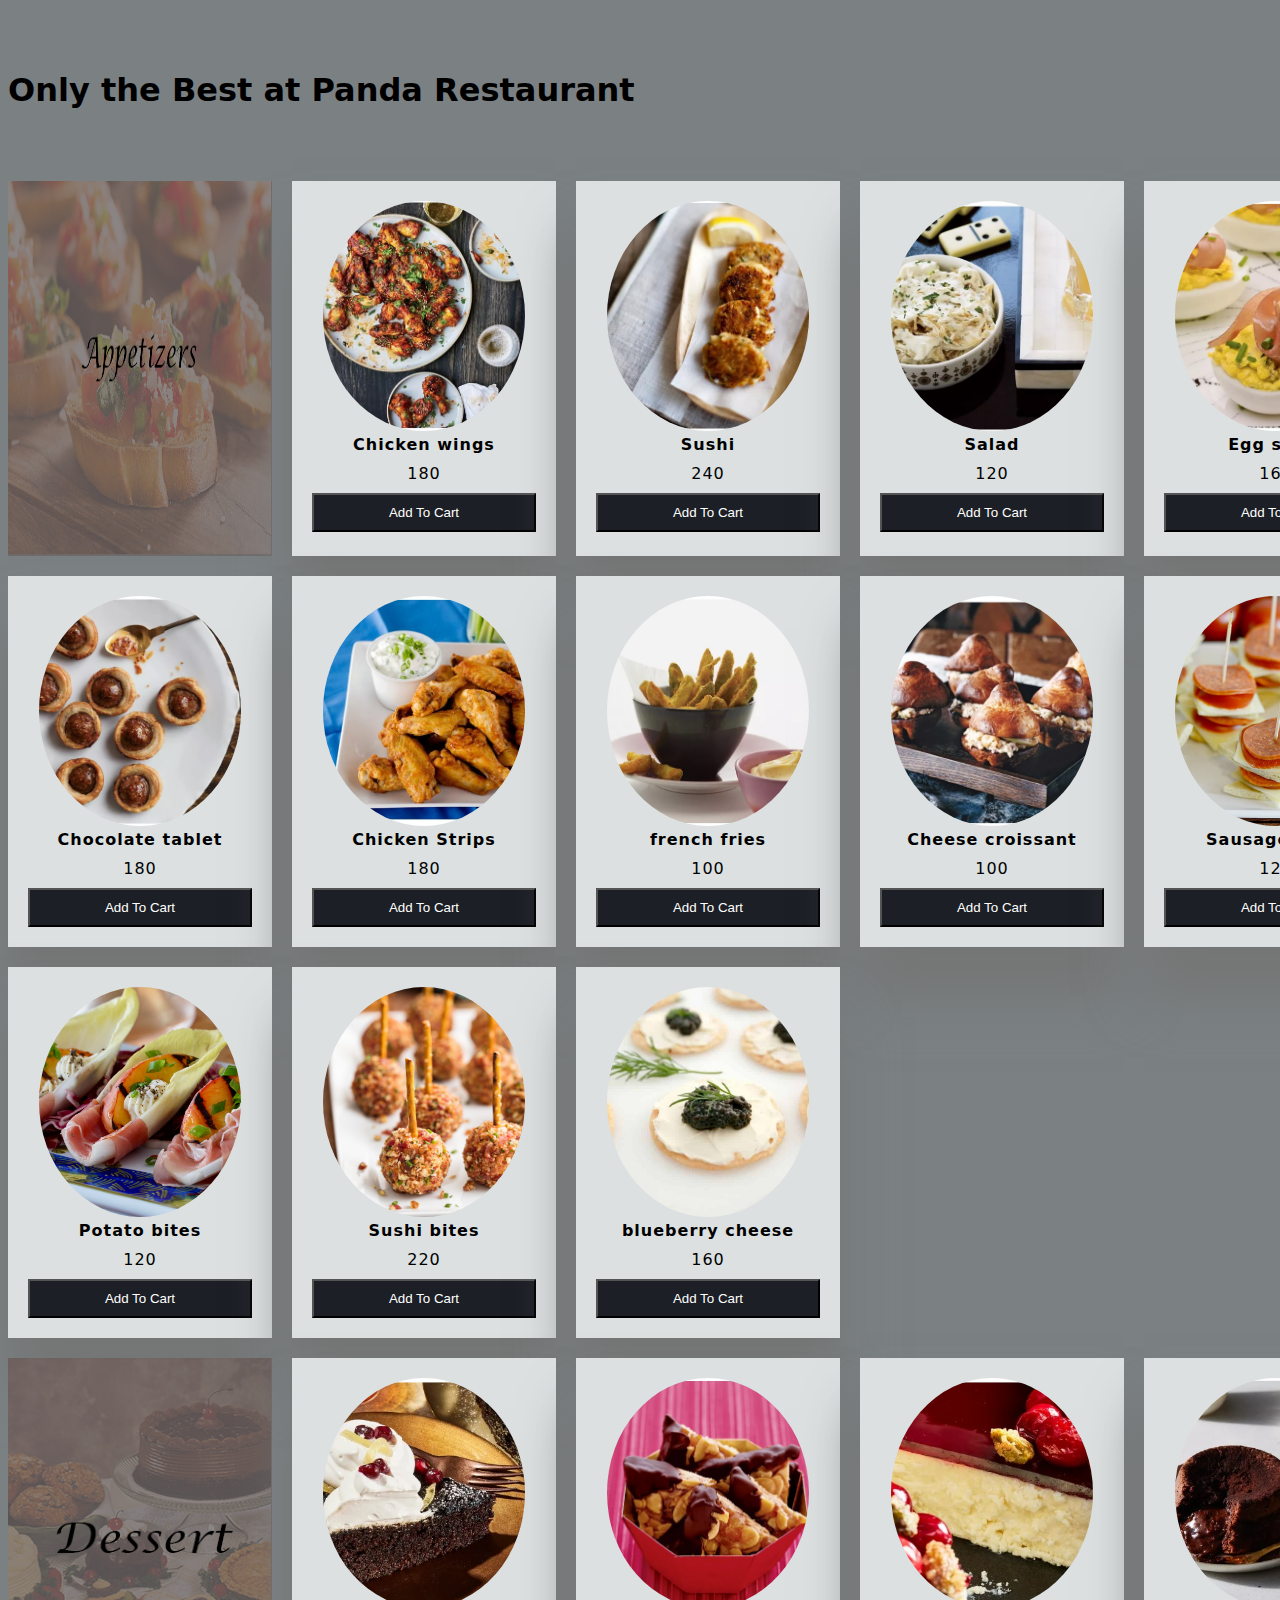
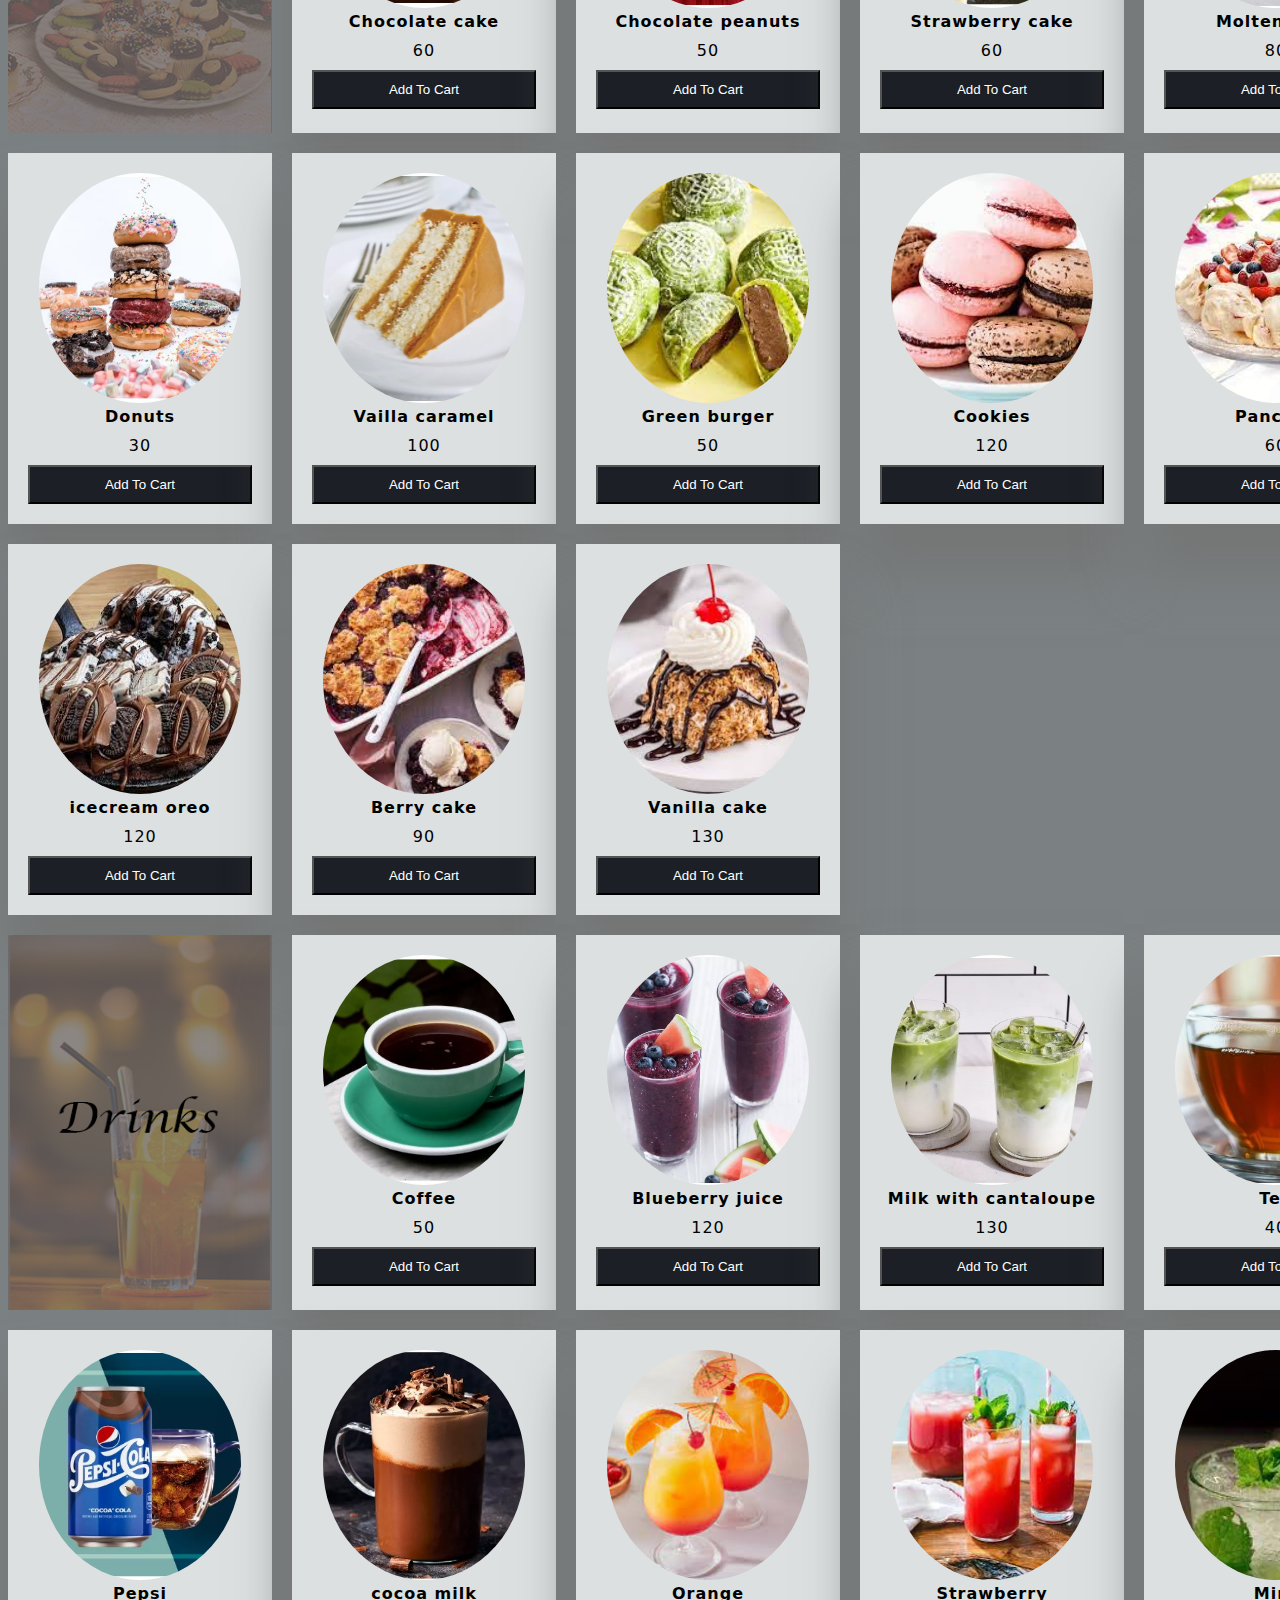
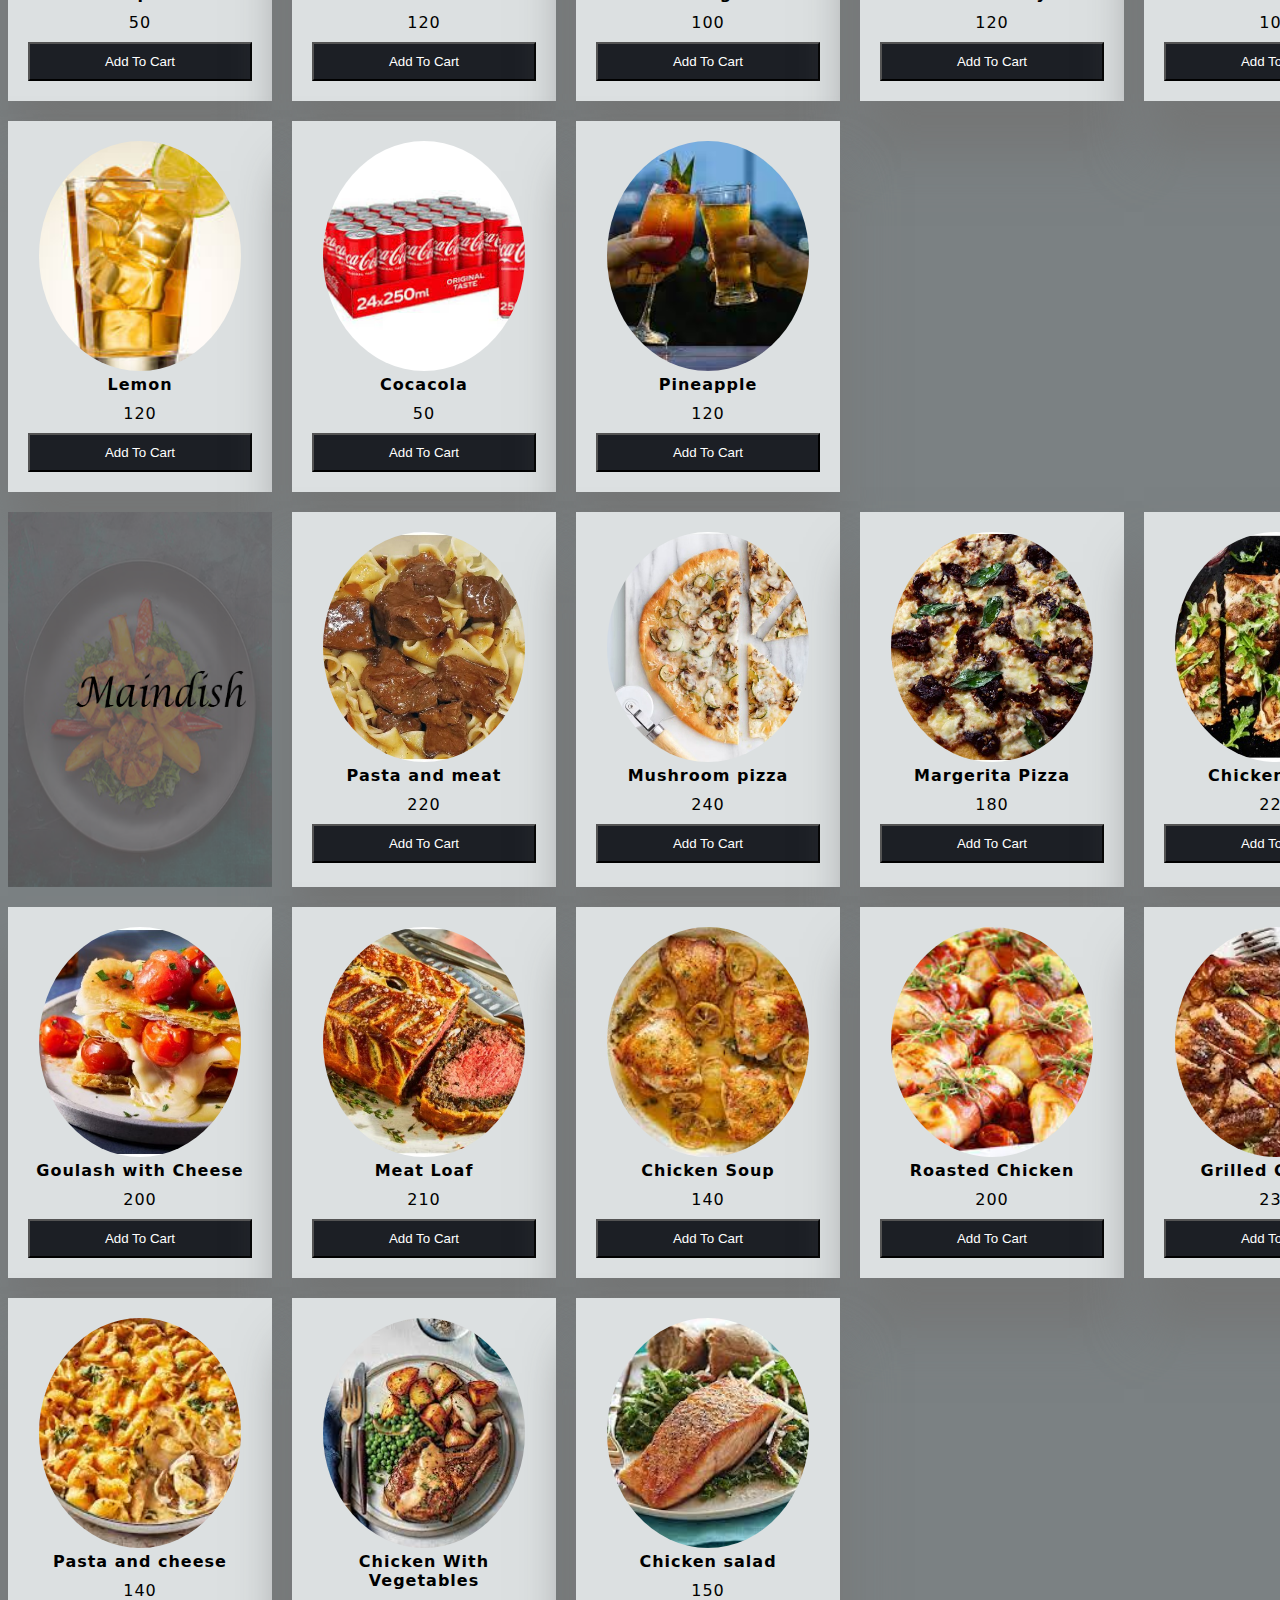
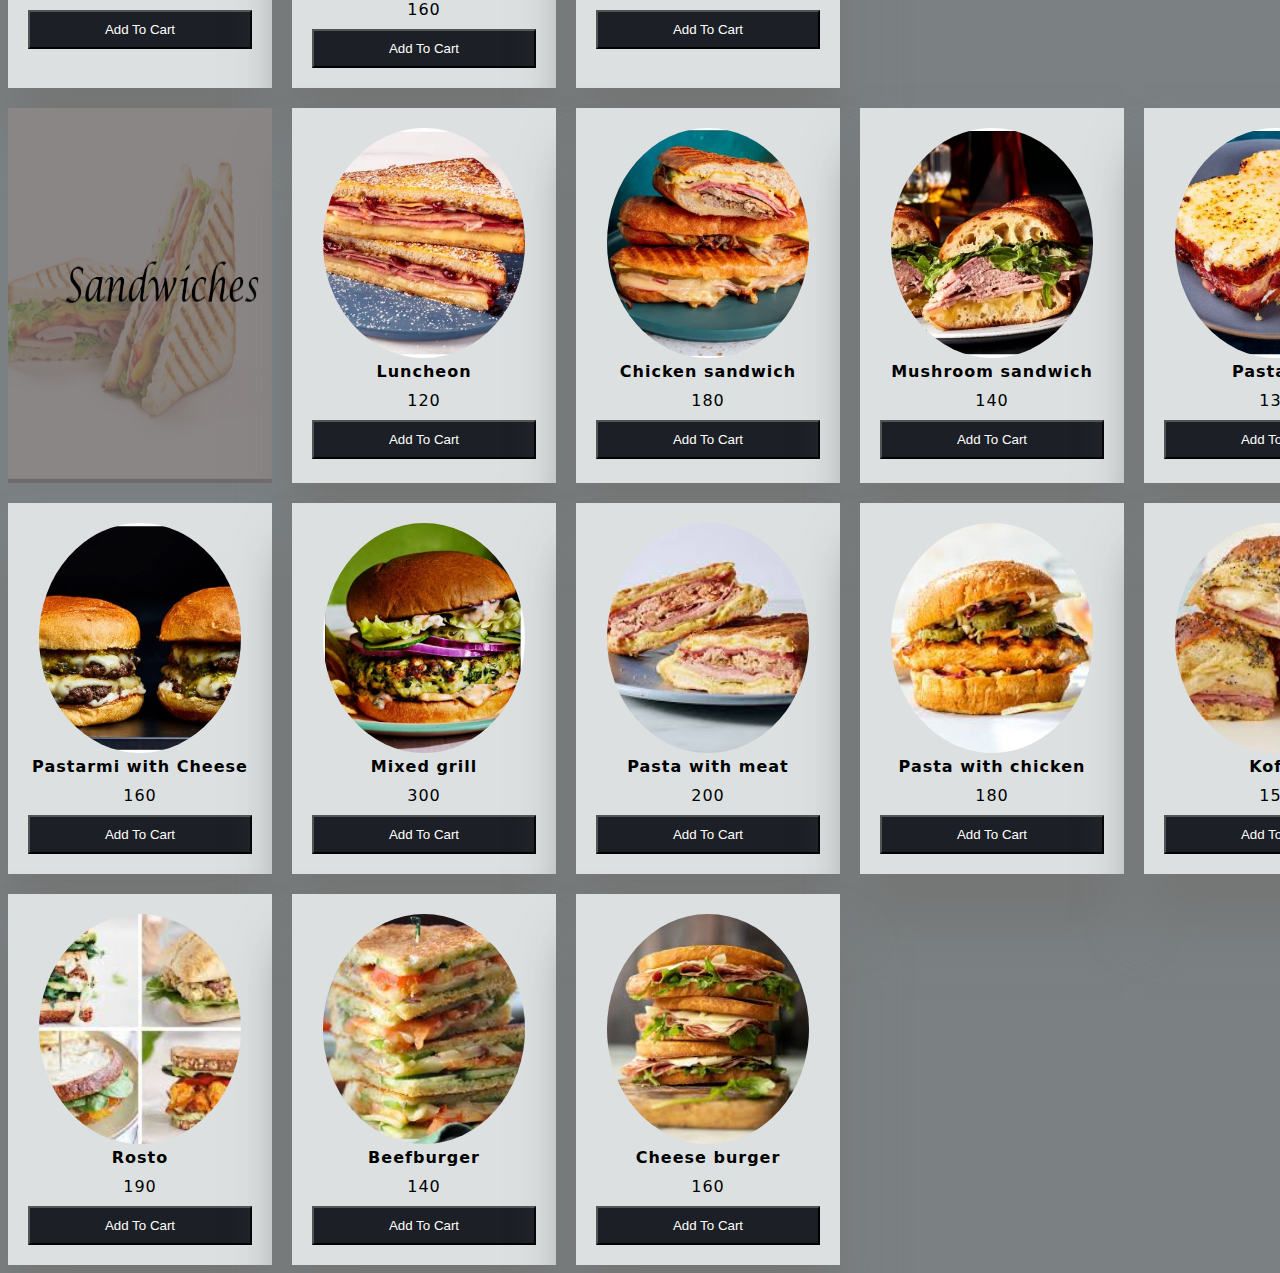
<file: panda/index.html>
<!DOCTYPE html>
<html lang="en">
<head>
    <meta charset="UTF-8">
    <meta http-equiv="X-UA-Compatible" content="IE=edge">
    <meta name="viewport" content="width=device-width, initial-scale=1.0">
    <title>Panda Restaurant</title>
    <link rel="stylesheet" href="menu.css">
    <link rel="icon" href="./material/favicon.ico">
</head>
<body class="">  
    
    <div class="container">
        <header>
            <nav class="navbar">
                <h1>Only the Best at Panda Restaurant</h1>
            </nav>
            <div class="shopping">
                <img src="material/shopping.svg">
                <span class="quantity">0</span>
            </div>
        </header>

        <div class="list">
        </div>
    </div>
    <div class="card">
        <h1>Cart</h1>
        <ul class="listCard">
        </ul>
        <div class="checkOut"> 
            <div id="totalPrice" class="total">0</div>
            <div class="closeShopping">Close</div>
        </div>
    </div>
    <script src="app.js"></script>
</body>
</html>
</file>
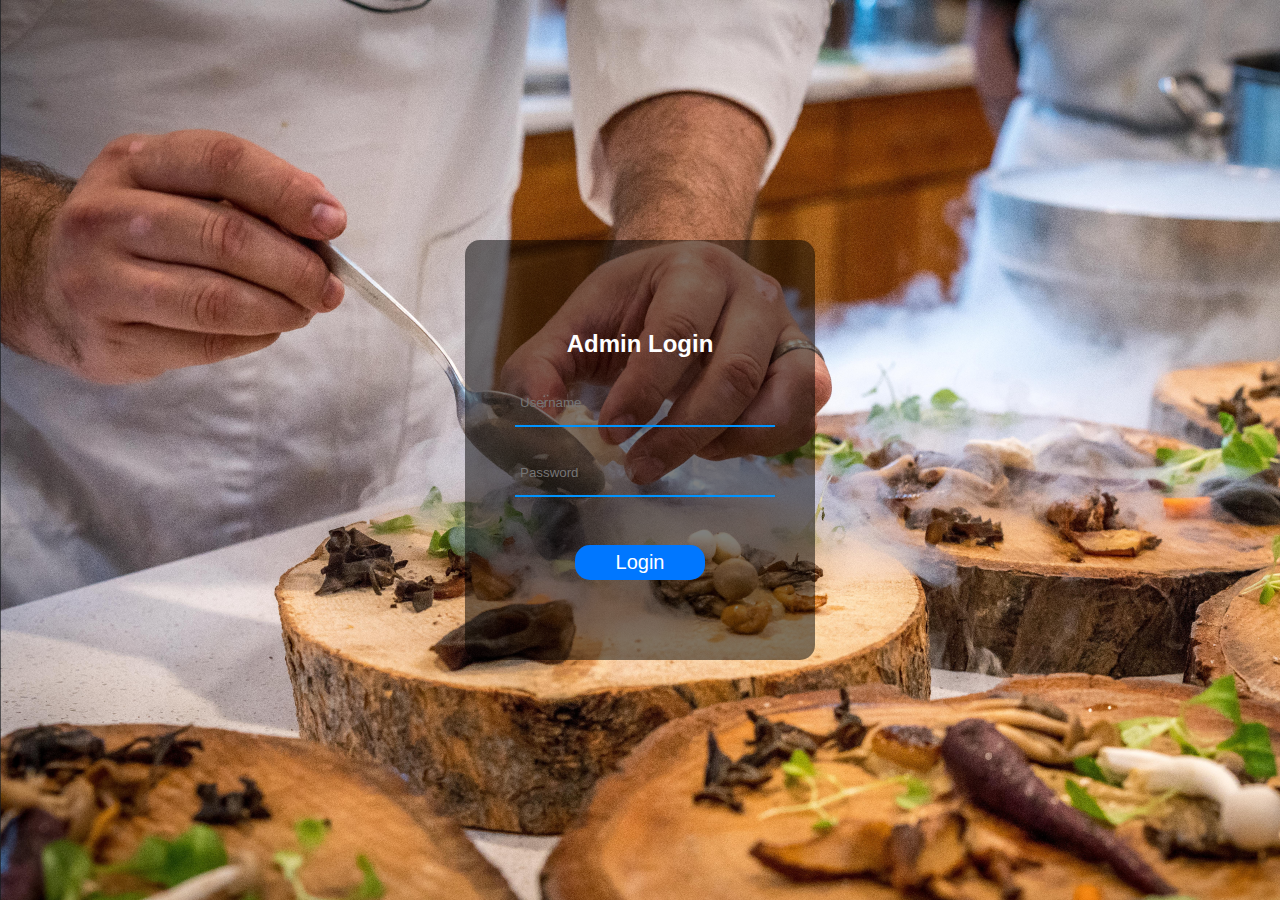
<file: login.html>
<!DOCTYPE html>
<html lang="en">
<head>
    <meta charset="UTF-8">
    <meta name="viewport" content="width=device-width, initial-scale=1.0">
    <title>Login</title>
    <link rel="icon" href="favicon.ico">
</head>
<body>
    
    <form action="login.php" method="post">
        <h2>Admin Login</h2>
        <input type="text" name="username" placeholder="Username">
        <input type="password" name="password" placeholder="Password">
        <input type="submit" value="Login">
    </form>
</body>
</html>
<style>
    body {
    font-family:  sans-serif;
    background-color: #f2f2f2;
    margin: 0;
    padding: 0;
    background: url(pexels-elevate-1267320.jpg);

}
form {
    position: absolute;
    top: 50%;
    left: 50%;
    transform: translate(-50% , -50%);
    width: 350px;
    height: 420px;
    background: rgba(0, 0, 0, .5);
    border-radius: 15px;
    box-sizing: border-box;
}

h2 {
    text-align: center;
    margin-top: 90px;  
    color: #fff;
}



label {
    display: block;
    margin-bottom: 5px;
}

input[type="text"],[type="password"] {
    position: absolute;
    outline: none;
    border: none;
    width: 250px;
    height: 35px;
    border-bottom: 2px solid #0094ff;
    background: none;
    padding: 5px;
    color: #fff;
}
input[type="text"]{
    top: 140px;
    left: 50px;
}
[type="password"]{
    top: 210px;
    left: 50px;
}

    input[value="Login"] {
    position: absolute;
    top: 305px;
    left: 110px;
    width: 130px;
    height: 35px;
    background: #0077ff;
    border: none;
    outline: none;
    color: #fff;
    border-radius: 15px;
    font-size: 20px;
    }

button:hover {
    background:#fff;
    color: black;
}
p{
    position: absolute;
    top: 360px;
    left: 50px;
    color: #fff;
    cursor: pointer;
}
p:hover{
    color: #72c9ff;
}
</style>
</file>
<file: panda/menu.css>
body{
    background-color: #7b8183;
    font-family: system-ui;
}
.container{
    width: 1400px;
    margin: auto;
    transition: 0.5s;
}

.container .navbar a{
    margin: 0 1rem;
    font-size: 1.6rem;
    color: grey;
}
.container .navbar a:hover{
    color: var(--main-color);
    border-bottom: .1rem solid var(--main-color);
    padding-bottom: .5rem;
  }

.custom-text {
    position: relative;
    top: -20px; /* Adjust as needed */
    font-weight: bold; /* Adjust font weight as needed */
    color: blue;
    font-size: 16px;
    margin-bottom: 10px;
}


header{
    display: grid;
    grid-template-columns: 1fr 50px;
    margin-top: 50px;
}
header .shopping{
    position: relative;
    text-align: right;
}
header .shopping img{
    width: 40px;
}
header .shopping span{
    background: red;
    border-radius: 50%;
    display: flex;
    justify-content: center;
    align-items: center;
    color: #fff;
    position: absolute;
    top: -5px;
    left: 80%;
    padding: 3px 10px;
}
.list{
    display: grid;
    grid-template-columns: repeat(5, 1fr);
    column-gap: 20px;
    row-gap: 20px;
    margin-top: 50px;
}
.list .item{
    text-align: center;
    background-color: #DCE0E1;
    padding: 20px;
    box-shadow: 0 50px 50px #757676;
    letter-spacing: 1px;
}
.list .item img{
    width: 90%;
    height: 230px;
    object-fit: cover;
    border-radius: 50%;
}
.list .item .title{
    font-weight: 600;
}
.list .item .price{
    margin: 10px;
}
.list .item button{
    background-color: #1C1F25;
    color: #fff;
    width: 100%;
    padding: 10px;
}
.card{
    position: fixed;
    top:0;
    left: 100%;
    width: 500px;
    background-color: #453E3B;
    height: 100vh;
    transition: 0.5s;
}
.active .card{
    left: calc(100% - 500px);
}
.active .container{
   transform: translateX(-200px);
}

.card{
    overflow-y: scroll;
}

.card h1{
    color: #E8BC0E;
    font-weight: 100;
    margin: 0;
    padding: 0 20px;
    height: 80px;
    display: flex;
    align-items: center;
}
.card .checkOut{
    bottom: 0;
    width: 100%;
    display: grid;
    grid-template-columns: repeat(2, 1fr);

}
.card .checkOut div{
    background-color: #E8BC0E;
    width: 100%;
    height: 70px;
    display: flex;
    justify-content: center;
    align-items: center;
    font-weight: bold;
    cursor: pointer;
}
.card .checkOut div:nth-child(2){
    background-color: #1C1F25;
    color: #fff;
}
.listCard li{
    display: grid;
    grid-template-columns: 100px repeat(3, 1fr);
    color: #fff;
    row-gap: 10px;
}
.listCard li div{
    display: flex;
    justify-content: center;
    align-items: center;
}
.listCard li img{
    width: 90%;
}
.listCard li button{
    background-color: #fff5;
    border: none;
}
.listCard .count{
    margin: 0 10px;
}
.btn{
    display: block;
    margin: auto;
    border: none;
    margin-top: 30px;
    padding: 15px 30px;
    background-color: grey;
}
.btn a{
    color: aqua;
}





#overlay {
    position: fixed;
    top: 0;
    left: 0;
    width: 100%;
    height: 100%;
    background-color: rgba(0, 0, 0, 0.5); /* Semi-transparent black overlay */
    display: none; /* Initially hidden */
    justify-content: center;
    align-items: center;
}

#confirmation {
    background-color: #fff;
    padding: 20px;
    border-radius: 5px;
    box-shadow: 0 0 10px rgba(0, 0, 0, 0.3);
    text-align: center;
}

#confirmation h2 {
    margin-top: 0;
}

#buttons {
    margin-top: 20px;
}

#buttons button {
    margin: 0 10px;
    padding: 10px 20px;
    background-color: #007bff;
    color: #fff;
    border: none;
    border-radius: 3px;
    cursor: pointer;
}

#buttons button:hover {
    background-color: #0056b3;
}

.ok-button {
    background-color: #007bff;
    color: white;
    border: none;
    padding: 10px 20px;
    cursor: pointer;
    border-radius: 5px;
}

.ok-button:hover {
    background-color: #0056b3;
}

.popup {
    position: fixed; /* Change to fixed */
    top: 50%; /* Center vertically */
    left: 50%; /* Center horizontally */
    transform: translate(-50%, -50%); /* Center the popup */
    background-color: #fff;
    border: 1px solid #ccc;
    border-radius: 5px;
    padding: 20px;
    box-shadow: 0 2px 5px rgba(0, 0, 0, 0.1);
}


.popup p {
    margin: 0;
    text-align: center;
    font-size: 16px;
    color: #333;
}

/* Css for the form */
#checkoutForm {
    position: fixed; /* Change to fixed */
    top: 50%; /* Center vertically */
    left: 50%; /* Center horizontally */
    transform: translate(-50%, -50%); /* Center the form */
    background-color: #fff; /* Set background color */
    padding: 20px; /* Add padding for better appearance */
    border-radius: 5px; /* Add border radius for rounded corners */
    box-shadow: 0 0 10px rgba(0, 0, 0, 0.3); /* Add box shadow for depth */
    text-align: center; /* Center text */
    max-width: 400px;
    margin: 0 auto;
    padding: 20px;
    background-color: #f9f9f9;
    border-radius: 8px;
    box-shadow: 0 0 10px rgba(0, 0, 0, 0.1);
}


/* Style for form labels */
#checkoutForm label {
    display: block;
    margin-bottom: 10px;
}

/* Style for form input fields */
#checkoutForm input[type="text"] {
    width: 100%;
    padding: 10px;
    border: 1px solid #ccc;
    border-radius: 4px;
    box-sizing: border-box;
    margin-bottom: 20px;
}

/* Style for form submit button */
#checkoutForm button[type="submit"] {
    background-color: #4CAF50;
    color: white;
    padding: 10px 20px;
    border: none;
    border-radius: 4px;
    cursor: pointer;
}

/* Hover effect for submit button */
#checkoutForm button[type="submit"]:hover {
    background-color: #45a049;
}

/* Style for form cancel button */
#checkoutForm button[type="button"] {
    background-color: #f44336; /* Red color for cancel button */
    color: white;
    padding: 10px 20px;
    border: none;
    border-radius: 4px;
    cursor: pointer;
    margin-right: 10px; /* Add margin for spacing */
}

/* Hover effect for cancel button */
#checkoutForm button[type="button"]:hover {
    background-color: #d32f2f; /* Darker red on hover */
}

/* Adjust image for menu sections */
.section-image-0,
.section-image-1,
.section-image-2,
.section-image-3, 
.section-image-4{
    width: 264px; 
    height: 375px;
}
</file>
